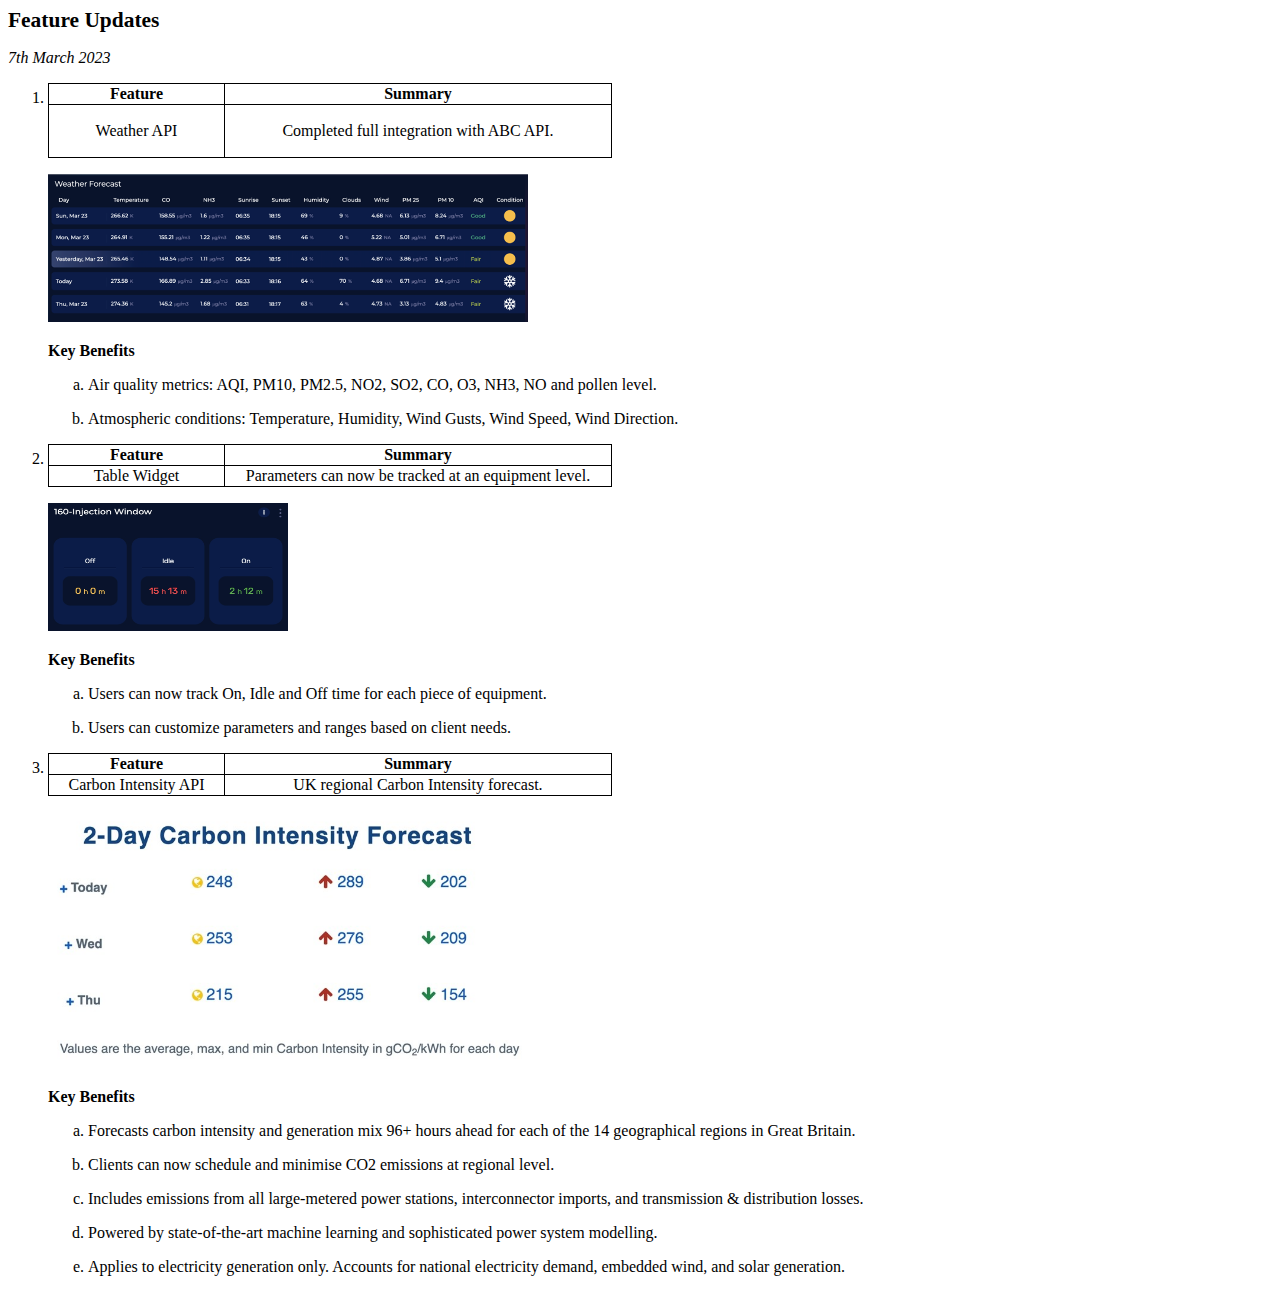
<file: html5/clientrelease_1a.html>
<!DOCTYPE html
  SYSTEM "about:legacy-compat">
<html lang="en"><head><meta charset="UTF-8"><meta name="DC.rights.owner" content="(C) Copyright 2025"><meta name="copyright" content="(C) Copyright 2025"><meta name="generator" content="DITA-OT"><meta name="DC.type" content="topic"><meta name="DC.format" content="HTML5"><meta name="DC.identifier" content="topic_upz_mrj_4fc"><title>Feature Updates</title><link rel="stylesheet" type="text/css" href="commonltr.css"></head><body id="topic_upz_mrj_4fc"><main role="main"><article role="article" aria-labelledby="ariaid-title1">
    <h1 class="title topictitle1" id="ariaid-title1">Feature Updates</h1>
    <div class="body">
        <p class="p"><em class="ph i">7th March 2023</em></p>
        <ol class="ol" id="topic_upz_mrj_4fc__ol_pns_trj_4fc">
            <li class="li">
                <table class="table frame-all" id="topic_upz_mrj_4fc__table_lqf_ttt_pfc"><caption></caption><colgroup><col style="width:176px"><col style="width:387px"></colgroup><thead class="thead">
                            <tr class="row valign-middle">
                                <th class="entry align-center colsep-1 rowsep-1" id="topic_upz_mrj_4fc__table_lqf_ttt_pfc__entry__1"><strong class="ph b">Feature</strong></th>
                                <th class="entry align-center rowsep-1" id="topic_upz_mrj_4fc__table_lqf_ttt_pfc__entry__2"><strong class="ph b">Summary</strong></th>
                            </tr>
                        </thead><tbody class="tbody">
                            <tr class="row valign-middle">
                                <td class="entry align-center colsep-1" headers="topic_upz_mrj_4fc__table_lqf_ttt_pfc__entry__1">Weather API</td>
                                <td class="entry align-center" headers="topic_upz_mrj_4fc__table_lqf_ttt_pfc__entry__2">
                                    <p class="p">Completed full integration with ABC API.</p>
                                </td>
                            </tr>
                        </tbody></table>
                <p class="p"><img class="image" id="topic_upz_mrj_4fc__image_uv4_pj5_pfc" src="clientrelease_AQI.png" width="480"></p>
                <p class="p"><strong class="ph b">Key Benefits</strong></p>
                <ol class="ol" type="a" id="topic_upz_mrj_4fc__ol_shh_szj_4fc">
                    <li class="li">
                        <p class="p">Air quality metrics: AQI, PM10, PM2.5, NO2, SO2, CO, O3, NH3, NO and
                            pollen level.</p>
                    </li>
                    <li class="li">
                        <p class="p">Atmospheric conditions: Temperature, Humidity, Wind Gusts, Wind Speed,
                            Wind Direction.</p>
                        <p class="p"></p>
                        <p class="p"></p>
                    </li>
                </ol>
            </li>
            <li class="li">
                <div class="p">
                    <table class="table frame-all" id="topic_upz_mrj_4fc__table_ug2_dwt_pfc"><caption></caption><colgroup><col style="width:176px"><col style="width:387px"></colgroup><thead class="thead">
                                <tr class="row valign-middle">
                                    <th class="entry align-center colsep-1 rowsep-1" id="topic_upz_mrj_4fc__table_ug2_dwt_pfc__entry__1"><strong class="ph b">Feature</strong></th>
                                    <th class="entry align-center rowsep-1" id="topic_upz_mrj_4fc__table_ug2_dwt_pfc__entry__2"><strong class="ph b">Summary</strong></th>
                                </tr>
                            </thead><tbody class="tbody">
                                <tr class="row">
                                    <td class="entry align-center colsep-1" headers="topic_upz_mrj_4fc__table_ug2_dwt_pfc__entry__1">Table Widget</td>
                                    <td class="entry align-center" headers="topic_upz_mrj_4fc__table_ug2_dwt_pfc__entry__2">Parameters can now be tracked at an equipment
                                        level.</td>
                                </tr>
                            </tbody></table>
                </div>
                <p class="p"><img class="image" id="topic_upz_mrj_4fc__image_vg2_dwt_pfc" src="clientrelease_table.jpg" width="240"></p>
                <p class="p"><strong class="ph b">Key Benefits</strong></p>
                <ol class="ol" type="a" id="topic_upz_mrj_4fc__ol_wg2_dwt_pfc">
                    <li class="li">
                        <p class="p">Users can now track On, Idle and Off time for each piece of
                            equipment.</p>
                    </li>
                    <li class="li">
                        <p class="p">Users can customize parameters and ranges based on client needs.</p>
                    </li>
                </ol>
            </li>
            <li class="li">
                <div class="p">
                    <table class="table frame-all" id="topic_upz_mrj_4fc__table_c3n_ytt_pfc"><caption></caption><colgroup><col style="width:176px"><col style="width:387px"></colgroup><thead class="thead">
                                <tr class="row valign-middle">
                                    <th class="entry align-center colsep-1 rowsep-1" id="topic_upz_mrj_4fc__table_c3n_ytt_pfc__entry__1"><strong class="ph b">Feature</strong></th>
                                    <th class="entry align-center rowsep-1" id="topic_upz_mrj_4fc__table_c3n_ytt_pfc__entry__2"><strong class="ph b">Summary</strong></th>
                                </tr>
                            </thead><tbody class="tbody">
                                <tr class="row">
                                    <td class="entry align-center colsep-1" headers="topic_upz_mrj_4fc__table_c3n_ytt_pfc__entry__1">Carbon Intensity API</td>
                                    <td class="entry align-center" headers="topic_upz_mrj_4fc__table_c3n_ytt_pfc__entry__2">UK regional Carbon Intensity forecast. </td>
                                </tr>
                            </tbody></table>
                </div>
                <p class="p"><img class="image" id="topic_upz_mrj_4fc__image_ic1_kxj_4fc" src="clientrelease_carbonintensity.jpg" width="480"></p>
                <p class="p"><strong class="ph b">Key Benefits</strong></p>
                <ol class="ol" type="a" id="topic_upz_mrj_4fc__ol_qyl_b1k_4fc">
                    <li class="li">Forecasts carbon intensity and generation mix 96+ hours ahead for each of
                        the 14 geographical regions in Great Britain.</li>
                    <li class="li">
                        <p class="p">Clients can now schedule and minimise CO2 emissions at regional
                            level.</p>
                    </li>
                    <li class="li">
                        <p class="p">Includes emissions from all large-metered power stations, interconnector
                            imports, and transmission &amp; distribution losses.</p>
                    </li>
                    <li class="li">
                        <p class="p">Powered by state-of-the-art machine learning and sophisticated power
                            system modelling.</p>
                    </li>
                    <li class="li">
                        <p class="p">Applies to electricity generation only. Accounts for national electricity
                            demand, embedded wind, and solar generation.</p>
                    </li>
                </ol>
            </li>
        </ol>
    </div>
</article></main></body></html>
</file>
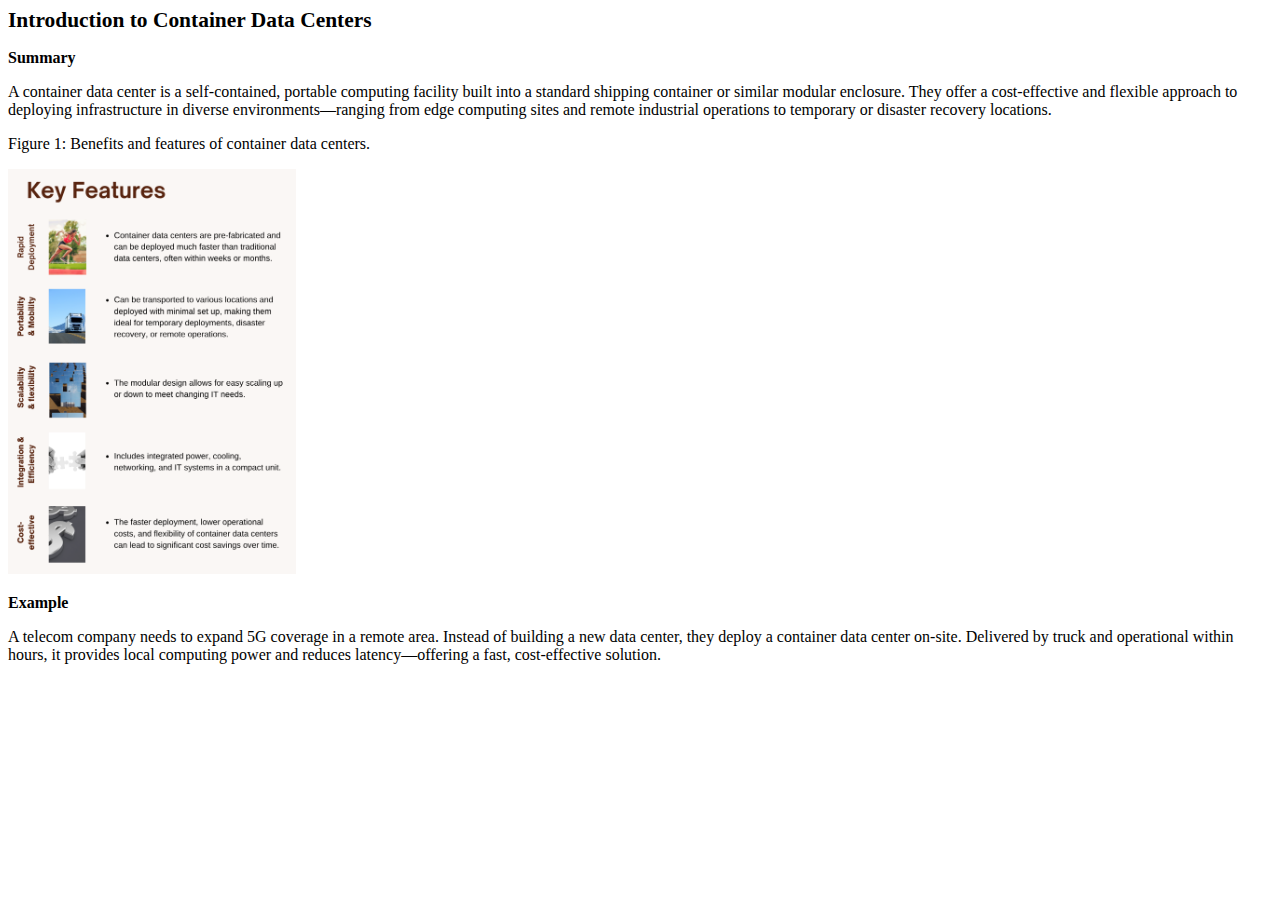
<file: html5/introduction to container data centers.html>
<!DOCTYPE html
  SYSTEM "about:legacy-compat">
<html lang="en"><head><meta charset="UTF-8"><meta name="DC.rights.owner" content="(C) Copyright 2025"><meta name="copyright" content="(C) Copyright 2025"><meta name="generator" content="DITA-OT"><meta name="DC.type" content="concept"><meta name="DC.format" content="HTML5"><meta name="DC.identifier" content="concept_prg_jmt_pfc"><title>Introduction to Container Data Centers</title><link rel="stylesheet" type="text/css" href="commonltr.css"></head><body id="concept_prg_jmt_pfc"><main role="main"><article role="article" aria-labelledby="ariaid-title1">
    <h1 class="title topictitle1" id="ariaid-title1">Introduction to Container Data Centers</h1>
    <div class="body conbody">
        <p class="p"><strong class="ph b">Summary</strong></p>
        <p class="p">A container data center is a self-contained, portable computing facility built into a
            standard shipping container or similar modular enclosure. They offer a cost-effective
            and flexible approach to deploying infrastructure in diverse environments—ranging from
            edge computing sites and remote industrial operations to temporary or disaster recovery
            locations. </p>
        <p class="p">Figure 1: Benefits and features of container data centers.</p>
        <p class="p"><img class="image" id="concept_prg_jmt_pfc__image_ght_cd5_pfc" src="primer_key_features.png" width="288"></p>
        <p class="p"><strong class="ph b">Example</strong></p>
        <p class="p">A telecom company needs to expand 5G coverage in a remote area. Instead of building a new
            data center, they deploy a container data center on-site. Delivered by truck and
            operational within hours, it provides local computing power and reduces latency—offering
            a fast, cost-effective solution.</p>
    </div>
</article></main></body></html>
</file>
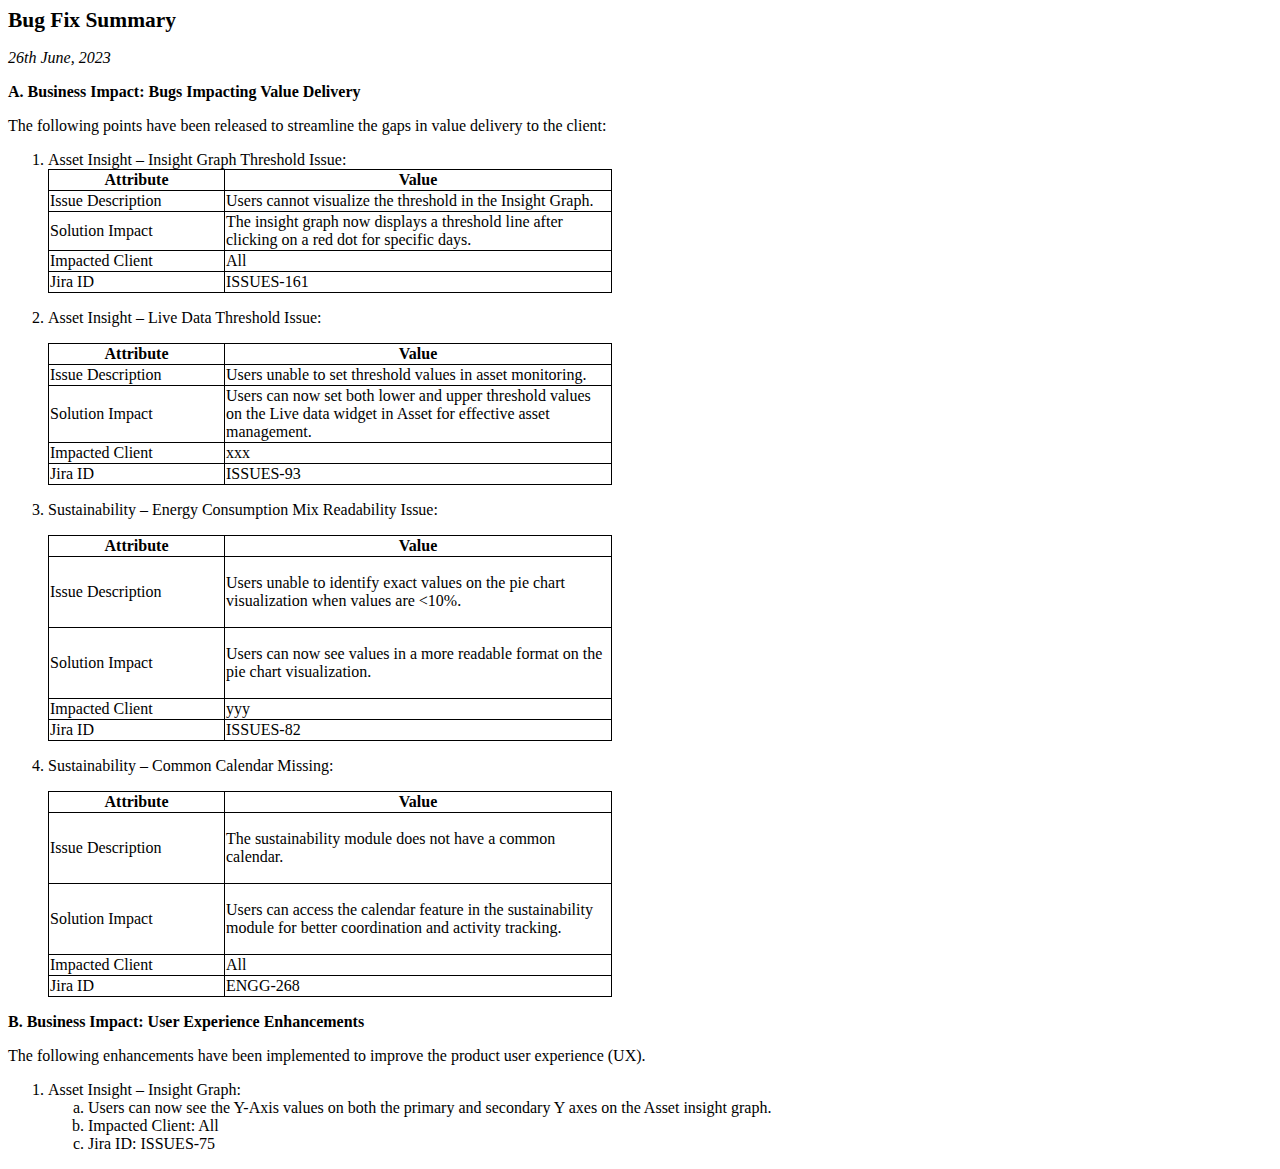
<file: html5/release_note.html>
<!DOCTYPE html
  SYSTEM "about:legacy-compat">
<html lang="en"><head><meta charset="UTF-8"><meta name="DC.rights.owner" content="(C) Copyright 2025"><meta name="copyright" content="(C) Copyright 2025"><meta name="generator" content="DITA-OT"><meta name="DC.type" content="topic"><meta name="DC.format" content="HTML5"><meta name="DC.identifier" content="topic_xvn_4kj_4fc"><title>Bug Fix Summary</title><link rel="stylesheet" type="text/css" href="commonltr.css"></head><body id="topic_xvn_4kj_4fc"><main role="main"><article role="article" aria-labelledby="ariaid-title1">
    <h1 class="title topictitle1" id="ariaid-title1">Bug Fix Summary</h1>
    <div class="body">
        <p class="p"><strong class="ph b"> </strong><em class="ph i">26th June, 2023</em></p>
        <p class="p"></p>
        <p class="p"><strong class="ph b"> A. Business Impact: Bugs Impacting Value Delivery</strong></p>
        <p class="p"> The following points have been released to streamline the gaps in value delivery to the
            client:</p>
        <ol class="ol" id="topic_xvn_4kj_4fc__ol_vsc_zkj_4fc">
            <li class="li">
                <div class="p">Asset Insight – Insight Graph Threshold Issue: <table class="table frame-all" id="topic_xvn_4kj_4fc__table_lnl_d4j_4fc"><caption></caption><colgroup><col style="width:176px"><col style="width:387px"></colgroup><thead class="thead">
                                <tr class="row">
                                    <th class="entry colsep-1 rowsep-1" id="topic_xvn_4kj_4fc__table_lnl_d4j_4fc__entry__1"><strong class="ph b">Attribute</strong></th>
                                    <th class="entry rowsep-1" id="topic_xvn_4kj_4fc__table_lnl_d4j_4fc__entry__2"><strong class="ph b">Value</strong></th>
                                </tr>
                            </thead><tbody class="tbody">
                                <tr class="row">
                                    <td class="entry colsep-1 rowsep-1" headers="topic_xvn_4kj_4fc__table_lnl_d4j_4fc__entry__1">Issue Description</td>
                                    <td class="entry rowsep-1" headers="topic_xvn_4kj_4fc__table_lnl_d4j_4fc__entry__2">Users cannot visualize the threshold in the Insight
                                        Graph.</td>
                                </tr>
                                <tr class="row">
                                    <td class="entry colsep-1 rowsep-1" headers="topic_xvn_4kj_4fc__table_lnl_d4j_4fc__entry__1">Solution Impact</td>
                                    <td class="entry rowsep-1" headers="topic_xvn_4kj_4fc__table_lnl_d4j_4fc__entry__2">The insight graph now displays a threshold line after
                                        clicking on a red dot for specific days.</td>
                                </tr>
                                <tr class="row">
                                    <td class="entry colsep-1 rowsep-1" headers="topic_xvn_4kj_4fc__table_lnl_d4j_4fc__entry__1">Impacted Client</td>
                                    <td class="entry rowsep-1" headers="topic_xvn_4kj_4fc__table_lnl_d4j_4fc__entry__2">All</td>
                                </tr>
                                <tr class="row">
                                    <td class="entry colsep-1" headers="topic_xvn_4kj_4fc__table_lnl_d4j_4fc__entry__1">Jira ID</td>
                                    <td class="entry" headers="topic_xvn_4kj_4fc__table_lnl_d4j_4fc__entry__2">ISSUES-161</td>
                                </tr>
                            </tbody></table></div>
            </li>
            <li class="li">
                <p class="p">Asset Insight – Live Data Threshold Issue:</p>
                <div class="p">
                    <table class="table frame-all" id="topic_xvn_4kj_4fc__table_dgr_t4j_4fc"><caption></caption><colgroup><col style="width:176px"><col style="width:387px"></colgroup><thead class="thead">
                                <tr class="row">
                                    <th class="entry colsep-1 rowsep-1" id="topic_xvn_4kj_4fc__table_dgr_t4j_4fc__entry__1">Attribute</th>
                                    <th class="entry rowsep-1" id="topic_xvn_4kj_4fc__table_dgr_t4j_4fc__entry__2">Value</th>
                                </tr>
                            </thead><tbody class="tbody">
                                <tr class="row">
                                    <td class="entry colsep-1 rowsep-1" headers="topic_xvn_4kj_4fc__table_dgr_t4j_4fc__entry__1">Issue Description</td>
                                    <td class="entry rowsep-1" headers="topic_xvn_4kj_4fc__table_dgr_t4j_4fc__entry__2">Users unable to set threshold values in asset monitoring.
                                    </td>
                                </tr>
                                <tr class="row">
                                    <td class="entry colsep-1 rowsep-1" headers="topic_xvn_4kj_4fc__table_dgr_t4j_4fc__entry__1">Solution Impact</td>
                                    <td class="entry rowsep-1" headers="topic_xvn_4kj_4fc__table_dgr_t4j_4fc__entry__2">Users can now set both lower and upper threshold values
                                        on the Live data widget in Asset for effective asset
                                        management.</td>
                                </tr>
                                <tr class="row">
                                    <td class="entry colsep-1 rowsep-1" headers="topic_xvn_4kj_4fc__table_dgr_t4j_4fc__entry__1">Impacted Client</td>
                                    <td class="entry rowsep-1" headers="topic_xvn_4kj_4fc__table_dgr_t4j_4fc__entry__2">xxx</td>
                                </tr>
                                <tr class="row">
                                    <td class="entry colsep-1" headers="topic_xvn_4kj_4fc__table_dgr_t4j_4fc__entry__1">Jira ID</td>
                                    <td class="entry" headers="topic_xvn_4kj_4fc__table_dgr_t4j_4fc__entry__2">ISSUES-93</td>
                                </tr>
                            </tbody></table>
                </div>
            </li>
            <li class="li">
                <p class="p">Sustainability – Energy Consumption Mix Readability Issue:</p>
                <div class="p">
                    <table class="table frame-all" id="topic_xvn_4kj_4fc__table_ock_w4j_4fc"><caption></caption><colgroup><col style="width:176px"><col style="width:387px"></colgroup><thead class="thead">
                                <tr class="row">
                                    <th class="entry colsep-1 rowsep-1" id="topic_xvn_4kj_4fc__table_ock_w4j_4fc__entry__1">Attribute</th>
                                    <th class="entry rowsep-1" id="topic_xvn_4kj_4fc__table_ock_w4j_4fc__entry__2">Value</th>
                                </tr>
                            </thead><tbody class="tbody">
                                <tr class="row">
                                    <td class="entry colsep-1 rowsep-1" headers="topic_xvn_4kj_4fc__table_ock_w4j_4fc__entry__1">Issue Description</td>
                                    <td class="entry rowsep-1" headers="topic_xvn_4kj_4fc__table_ock_w4j_4fc__entry__2">
                                        <p class="p">Users unable to identify exact values on the pie chart
                                            visualization when values are &lt;10%.</p>
                                    </td>
                                </tr>
                                <tr class="row">
                                    <td class="entry colsep-1 rowsep-1" headers="topic_xvn_4kj_4fc__table_ock_w4j_4fc__entry__1">Solution Impact</td>
                                    <td class="entry rowsep-1" headers="topic_xvn_4kj_4fc__table_ock_w4j_4fc__entry__2">
                                        <p class="p">Users can now see values in a more readable format on the
                                            pie chart visualization.</p>
                                    </td>
                                </tr>
                                <tr class="row">
                                    <td class="entry colsep-1 rowsep-1" headers="topic_xvn_4kj_4fc__table_ock_w4j_4fc__entry__1">Impacted Client</td>
                                    <td class="entry rowsep-1" headers="topic_xvn_4kj_4fc__table_ock_w4j_4fc__entry__2">yyy</td>
                                </tr>
                                <tr class="row">
                                    <td class="entry colsep-1" headers="topic_xvn_4kj_4fc__table_ock_w4j_4fc__entry__1">Jira ID</td>
                                    <td class="entry" headers="topic_xvn_4kj_4fc__table_ock_w4j_4fc__entry__2">ISSUES-82</td>
                                </tr>
                            </tbody></table>
                </div>
            </li>
            <li class="li">
                <p class="p">Sustainability – Common Calendar Missing:</p>
                <div class="p">
                    <table class="table frame-all" id="topic_xvn_4kj_4fc__table_q21_z4j_4fc"><caption></caption><colgroup><col style="width:176px"><col style="width:387px"></colgroup><thead class="thead">
                                <tr class="row">
                                    <th class="entry colsep-1 rowsep-1" id="topic_xvn_4kj_4fc__table_q21_z4j_4fc__entry__1">Attribute</th>
                                    <th class="entry rowsep-1" id="topic_xvn_4kj_4fc__table_q21_z4j_4fc__entry__2">Value</th>
                                </tr>
                            </thead><tbody class="tbody">
                                <tr class="row">
                                    <td class="entry colsep-1 rowsep-1" headers="topic_xvn_4kj_4fc__table_q21_z4j_4fc__entry__1">Issue Description</td>
                                    <td class="entry rowsep-1" headers="topic_xvn_4kj_4fc__table_q21_z4j_4fc__entry__2">
                                        <p class="p">The sustainability module does not have a common
                                            calendar.</p>
                                    </td>
                                </tr>
                                <tr class="row">
                                    <td class="entry colsep-1 rowsep-1" headers="topic_xvn_4kj_4fc__table_q21_z4j_4fc__entry__1">Solution Impact</td>
                                    <td class="entry rowsep-1" headers="topic_xvn_4kj_4fc__table_q21_z4j_4fc__entry__2">
                                        <p class="p">Users can access the calendar feature in the
                                            sustainability module for better coordination and
                                            activity tracking.</p>
                                    </td>
                                </tr>
                                <tr class="row">
                                    <td class="entry colsep-1 rowsep-1" headers="topic_xvn_4kj_4fc__table_q21_z4j_4fc__entry__1">Impacted Client</td>
                                    <td class="entry rowsep-1" headers="topic_xvn_4kj_4fc__table_q21_z4j_4fc__entry__2">All</td>
                                </tr>
                                <tr class="row">
                                    <td class="entry colsep-1" headers="topic_xvn_4kj_4fc__table_q21_z4j_4fc__entry__1">Jira ID</td>
                                    <td class="entry" headers="topic_xvn_4kj_4fc__table_q21_z4j_4fc__entry__2">ENGG-268</td>
                                </tr>
                            </tbody></table>
                </div>
            </li>
        </ol>
        <p class="p"></p>
        <p class="p">
            <strong class="ph b">B. Business Impact: User Experience Enhancements</strong></p>
        <p class="p">The following enhancements have been implemented to improve the product user experience
            (UX).</p>
        <div class="p">
            <ol class="ol" id="topic_xvn_4kj_4fc__ol_lcf_bqj_4fc">
                <li class="li">Asset Insight – Insight Graph:<ol class="ol" type="a" id="topic_xvn_4kj_4fc__ol_ipn_1qj_4fc">
                        <li class="li">Users can now see the Y-Axis values on both the primary and secondary Y
                            axes on the Asset insight graph.</li>
                        <li class="li">Impacted Client: All</li>
                        <li class="li">Jira ID: ISSUES-75</li>
                    </ol></li>
            </ol>
        </div>
    </div>
</article></main></body></html>
</file>
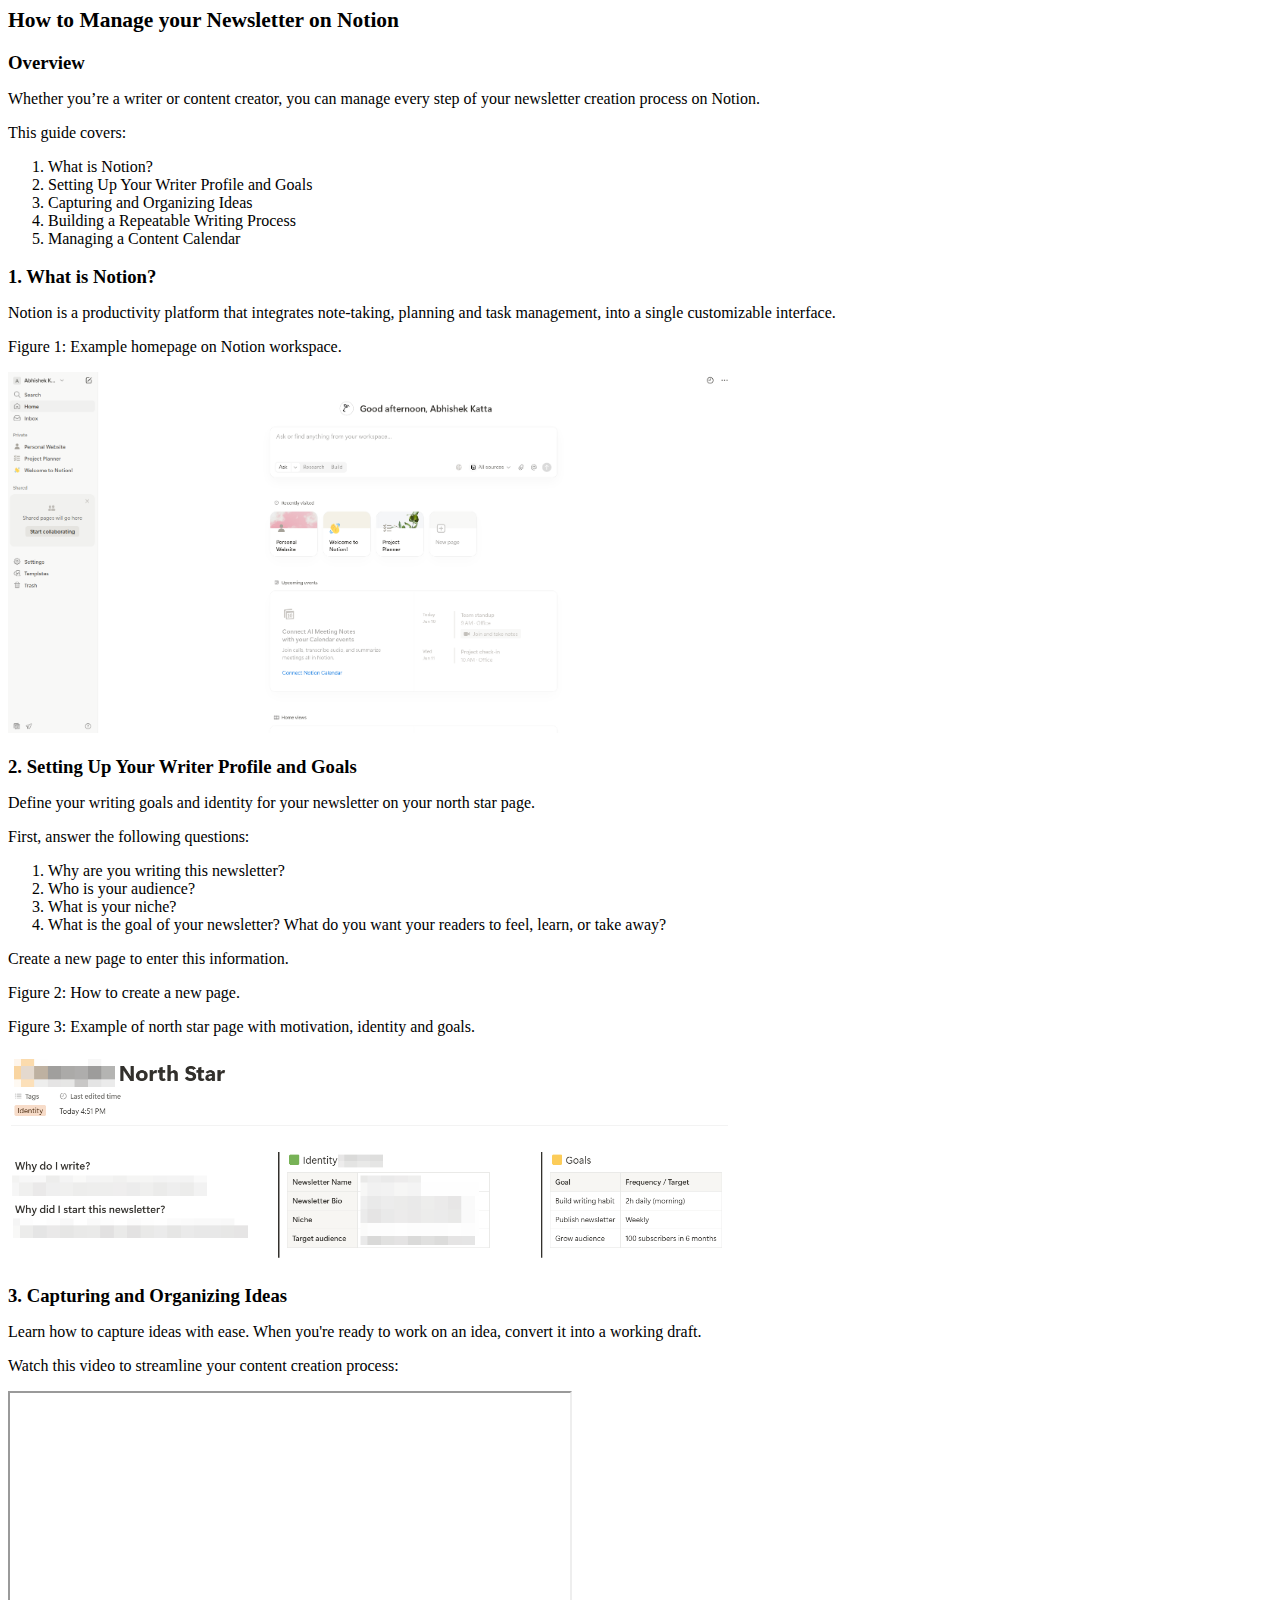
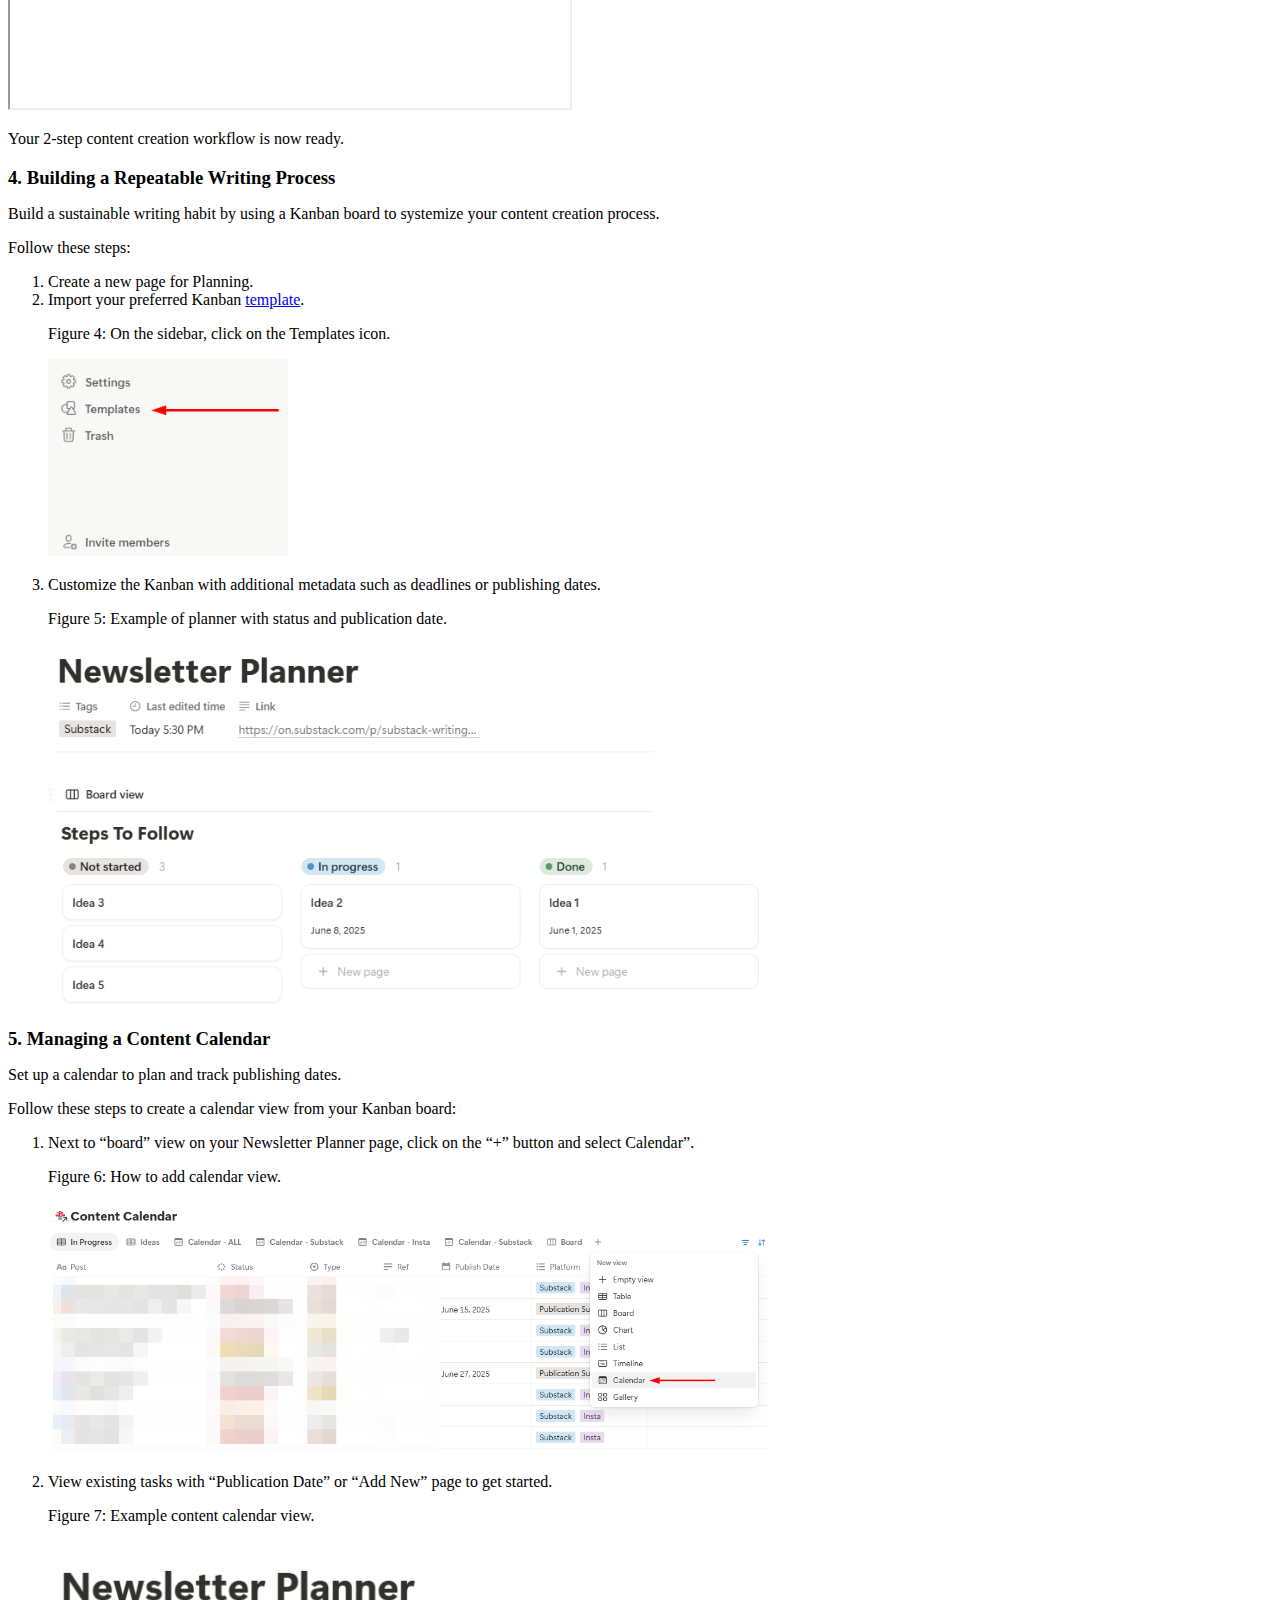
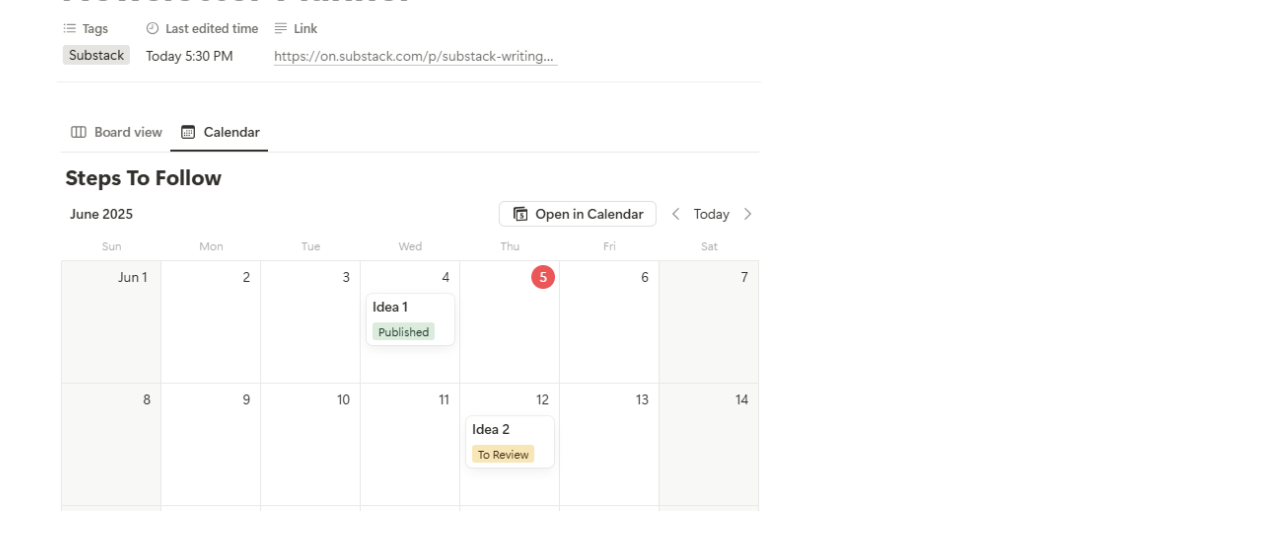
<file: html5/user guide_newsletter_on_notion.html>
<!DOCTYPE html
  SYSTEM "about:legacy-compat">
<html lang="en"><head><meta charset="UTF-8"><meta name="DC.rights.owner" content="(C) Copyright 2025"><meta name="copyright" content="(C) Copyright 2025"><meta name="generator" content="DITA-OT"><meta name="DC.type" content="topic"><meta name="DC.format" content="HTML5"><meta name="DC.identifier" content="topic_n3n_z33_4fc"><title>How to Manage your Newsletter on Notion</title><link rel="stylesheet" type="text/css" href="commonltr.css"></head><body id="topic_n3n_z33_4fc"><main role="main"><article role="article" aria-labelledby="ariaid-title1">
    <h1 class="title topictitle1" id="ariaid-title1">How to Manage your Newsletter on Notion</h1>
    <div class="body">
        <section class="section" id="topic_n3n_z33_4fc__section_c1d_qj3_4fc"><h2 class="title sectiontitle">Overview</h2>
            
            <p class="p">Whether you’re a writer or content creator, you can manage every step of your
                newsletter creation process on Notion.</p>
            <p class="p">This guide covers:</p>
            <ol class="ol" id="topic_n3n_z33_4fc__ol_d1d_qj3_4fc">
                <li class="li">What is Notion? </li>
                <li class="li">Setting Up Your Writer Profile and Goals</li>
                <li class="li">Capturing and Organizing Ideas</li>
                <li class="li">Building a Repeatable Writing Process</li>
                <li class="li">Managing a Content Calendar<p class="p"></p><p class="p"></p></li>
            </ol>
        </section>
        <section class="section"><h2 class="title sectiontitle">1. What is Notion? </h2>
            
            <p class="p">Notion is a productivity platform that integrates note-taking, planning and task
                management, into a single customizable interface.</p>
            <p class="p">Figure 1: Example homepage on Notion workspace.</p>
            <p class="p"><img class="image" id="topic_n3n_z33_4fc__image_smv_nc5_pfc" src="userguide_what_is_notion.png" width="720"></p>
        </section>
        <p class="p"></p>
        <p class="p"></p>
        <section class="section" id="topic_n3n_z33_4fc__section_e1d_qj3_4fc"><h2 class="title sectiontitle">2. Setting Up Your Writer Profile and Goals</h2>
            
            <p class="p">Define your writing goals and identity for your newsletter on your north star
                page.</p>
            <p class="p">First, answer the following questions:</p>
            <ol class="ol" id="topic_n3n_z33_4fc__ol_f1d_qj3_4fc">
                <li class="li">Why are you writing this newsletter?</li>
                <li class="li">Who is your audience?</li>
                <li class="li">What is your niche?</li>
                <li class="li">What is the goal of your newsletter? What do you want your readers to feel,
                    learn, or take away?</li>
            </ol>
            <p class="p">Create a new page to enter this information.</p>
            <p class="p">Figure 2: How to create a new page.</p>
            <p class="p"></p>
            <p class="p"></p>
            <p class="p">Figure 3: Example of north star page with motivation, identity and goals.</p>
            <p class="p"><img class="image" id="topic_n3n_z33_4fc__image_e5n_wc5_pfc" src="userguide_notion_northstar.png" width="720"></p>
            <p class="p"></p>
            <p class="p"></p>
        </section>
        <section class="section" id="topic_n3n_z33_4fc__section_h1d_qj3_4fc"><h2 class="title sectiontitle">3. Capturing and Organizing Ideas</h2>
            
            <p class="p">Learn how to capture ideas with ease. When you're ready to work on an idea, convert
                it into a working draft.</p>
            <p class="p">Watch this video to streamline your content creation process:</p>
            <p class="p"><div class="non-responsive"><iframe class="iframe embed-responsive-item" controls="controls" width="560" height="315" src="https://www.youtube.com/embed/HWFloFmtFN4?si=JMbCrmNxPKFhmSUJ" allowfullscreen=""></iframe></div></p>
            <p class="p">Your 2-step content creation workflow is now ready.</p>
            <p class="p"></p>
            <p class="p"></p>
        </section>
        <section class="section" id="topic_n3n_z33_4fc__section_j1d_qj3_4fc"><h2 class="title sectiontitle">4. Building a Repeatable Writing Process</h2>
            
            <p class="p">Build a sustainable writing habit by using a Kanban board to systemize your content
                creation process. </p>
            <p class="p">Follow these steps:</p>
            <ol class="ol" id="topic_n3n_z33_4fc__ol_l1d_qj3_4fc">
                <li class="li">Create a new page for Planning.</li>
                <li class="li">Import your preferred Kanban <a class="xref" href="https://www.notion.so/marketplace/templates/task-management-kanban?cr=cre%253Amrpugo" target="_blank" rel="external noopener">template</a>.<p class="p">Figure 4: On the sidebar,
                        click on the Templates icon.</p><p class="p"><img class="image" id="topic_n3n_z33_4fc__image_w3n_xc5_pfc" src="userguide_notion_template.png" width="240"></p></li>
                <li class="li">Customize the Kanban with additional metadata such as deadlines or publishing
                        dates.<p class="p">Figure 5: Example of planner with status and publication date.
                            </p><p class="p"><img class="image" id="topic_n3n_z33_4fc__image_hn1_y25_pfc" src="userguide_newsletter_kanban.png" width="720"></p></li>
            </ol>
            <p class="p"></p>
            <p class="p"></p>
        </section>
        <section class="section" id="topic_n3n_z33_4fc__section_n1d_qj3_4fc"><h2 class="title sectiontitle">5. Managing a Content Calendar</h2>
            
            <p class="p">Set up a calendar to plan and track publishing dates.</p>
            <p class="p">Follow these steps to create a calendar view from your Kanban board:</p>
            <ol class="ol" id="topic_n3n_z33_4fc__ol_o1d_qj3_4fc">
                <li class="li">Next to “board” view on your Newsletter Planner page, click on the “+” button
                    and select Calendar”.<p class="p">Figure 6: How to add calendar view.</p><p class="p"><img class="image" id="topic_n3n_z33_4fc__image_vmc_zc5_pfc" src="userguide_notion_addcalendar.png" width="720"></p></li>
                <li class="li">View existing tasks with “Publication Date” or “Add New” page to get
                        started.<p class="p">Figure 7: Example content calendar view.</p><div class="p">
                        <br><div class="imageleft"><img class="image imageleft" id="topic_n3n_z33_4fc__image_eyf_jn3_4fc" src="userguide_newsletter_calendar.png" width="720" alt="Calendar view of newsletter planner in Notion."></div><br>
                    </div></li>
            </ol>
        </section>
    </div>
</article></main></body></html>
</file>
<file: html5/commonltr.css>
/*!
 * This file is part of the DITA Open Toolkit project. 
 *
 * Copyright 2004, 2005 IBM Corporation
 *
 * See the accompanying LICENSE file for applicable license.
 */
.frame-top {
  border-top: solid 1px;
  border-right: 0;
  border-bottom: 0;
  border-left: 0;
}

.frame-bottom {
  border-top: 0;
  border-right: 0;
  border-bottom: solid 1px;
  border-left: 0;
}

.frame-topbot {
  border-top: solid 1px;
  border-right: 0;
  border-bottom: solid 1px;
  border-left: 0;
}

.frame-all {
  border: solid 1px;
}

.frame-sides {
  border-top: 0;
  border-left: solid 1px;
  border-right: solid 1px;
  border-bottom: 0;
}

.frame-none {
  border: 0;
}

.scale-50 {
  font-size: 50%;
}

.scale-60 {
  font-size: 60%;
}

.scale-70 {
  font-size: 70%;
}

.scale-80 {
  font-size: 80%;
}

.scale-90 {
  font-size: 90%;
}

.scale-100 {
  font-size: 100%;
}

.scale-110 {
  font-size: 110%;
}

.scale-120 {
  font-size: 120%;
}

.scale-140 {
  font-size: 140%;
}

.scale-160 {
  font-size: 160%;
}

.scale-180 {
  font-size: 180%;
}

.scale-200 {
  font-size: 200%;
}

.expanse-page, .expanse-spread {
  width: 100%;
}

.hazardstatement td,
.hazardstatement th {
  padding: 0.5rem;
}
.hazardstatement th {
  text-align: center;
  text-transform: uppercase;
}
.hazardstatement--caution {
  background-color: #ffd100;
}
.hazardstatement--danger {
  background-color: #c8102e;
  color: #fff;
}
.hazardstatement--warning {
  background-color: #ff8200;
}
.hazardstatement--attention, .hazardstatement--fastpath, .hazardstatement--important, .hazardstatement--note, .hazardstatement--notice, .hazardstatement--other, .hazardstatement--remember, .hazardstatement--restriction, .hazardstatement--tip {
  background-color: #0072ce;
  color: #fff;
  font-style: italic;
}

.line-through {
  text-decoration: line-through;
}

.overline {
  text-decoration: overline;
}

.tt {
  font-family: monospace;
}

.codeblock {
  font-family: monospace;
}

.syntaxdiagram {
  border: 1 black solid;
  color: maroon;
  display: block;
  margin-bottom: 6pt;
  padding: 2pt;
}

.codeph {
  font-family: monospace;
}

.kwd {
  font-weight: bold;
}

.parmname {
  font-weight: bold;
}

.var {
  font-style: italic;
}

.filepath {
  font-family: monospace;
}

.tasklabel {
  font-size: 100%;
  margin-bottom: 1em;
  margin-top: 1em;
}

.lq div {
  text-align: right;
}

.boolean {
  color: green;
}

.state {
  color: red;
}

.screen {
  background-color: #ccc;
  border: outset;
  margin-bottom: 2px;
  margin-top: 2px;
  padding: 5px;
  white-space: pre;
}

.wintitle {
  font-weight: bold;
}

.numcharref {
  color: #639;
  font-family: Menlo, Monaco, Consolas, "Courier New", monospace;
}

.parameterentity {
  color: #639;
  font-family: Menlo, Monaco, Consolas, "Courier New", monospace;
}

.textentity {
  color: #639;
  font-family: Menlo, Monaco, Consolas, "Courier New", monospace;
}

.xmlatt {
  color: #639;
  font-family: Menlo, Monaco, Consolas, "Courier New", monospace;
}

.xmlelement {
  color: #639;
  font-family: Menlo, Monaco, Consolas, "Courier New", monospace;
}

.xmlnsname {
  color: #639;
  font-family: Menlo, Monaco, Consolas, "Courier New", monospace;
}

.xmlpi {
  color: #639;
  font-family: Menlo, Monaco, Consolas, "Courier New", monospace;
}

.fig {
  /* Default of italics to set apart figure captions */
  /* Use @frame to create frames on figures */
}
.figcap {
  font-style: italic;
}
.figdesc {
  font-style: normal;
}
.figborder {
  border-color: Silver;
  border-style: solid;
  border-width: 2px;
  margin-top: 1em;
  padding-left: 3px;
  padding-right: 3px;
}
.figsides {
  border-color: Silver;
  border-left: 2px solid;
  border-right: 2px solid;
  margin-top: 1em;
  padding-left: 3px;
  padding-right: 3px;
}
.figtop {
  border-color: Silver;
  border-top: 2px solid;
  margin-top: 1em;
}
.figbottom {
  border-bottom: 2px solid;
  border-color: Silver;
}
.figtopbot {
  border-bottom: 2px solid;
  border-color: Silver;
  border-top: 2px solid;
  margin-top: 1em;
}

/* Align images based on @align on topic/image */
div.imageleft {
  text-align: left;
}

div.imagecenter {
  text-align: center;
}

div.imageright {
  text-align: right;
}

div.imagejustify {
  text-align: justify;
}

/* Set heading sizes, getting smaller for deeper nesting */
.topictitle1 {
  font-size: 1.34em;
  margin-bottom: 0.1em;
  margin-top: 0;
}

.topictitle2 {
  font-size: 1.17em;
  margin-bottom: 0.45em;
  margin-top: 1pc;
}

.topictitle3 {
  font-size: 1.17em;
  font-weight: bold;
  margin-bottom: 0.17em;
  margin-top: 1pc;
}

.topictitle4 {
  font-size: 1.17em;
  font-weight: bold;
  margin-top: 0.83em;
}

.topictitle5 {
  font-size: 1.17em;
  font-weight: bold;
}

.topictitle6 {
  font-size: 1.17em;
  font-style: italic;
}

.sectiontitle {
  color: #000;
  font-size: 1.17em;
  font-weight: bold;
  margin-bottom: 0;
  margin-top: 1em;
}

.section {
  margin-bottom: 1em;
  margin-top: 1em;
}

.example {
  margin-bottom: 1em;
  margin-top: 1em;
}

.indexterm {
  background-color: #fdf;
  border: 1pt #000 solid;
  margin: 1pt;
}

/* Most link groups are created with <div>. Ensure they have space before and after. */
.ullinks {
  list-style-type: none;
}

.ulchildlink {
  margin-bottom: 1em;
  margin-top: 1em;
}

.olchildlink {
  margin-bottom: 1em;
  margin-top: 1em;
}

.linklist {
  margin-bottom: 1em;
}

ul.linklist {
  margin-top: 0;
  list-style-type: none;
  padding-left: 0;
}

li.linklist {
  margin-top: 0;
  margin-bottom: 0;
}

.linklistwithchild {
  margin-bottom: 1em;
  margin-left: 1.5em;
}

.sublinklist {
  margin-bottom: 1em;
  margin-left: 1.5em;
}

.relconcepts {
  margin-bottom: 1em;
  margin-top: 1em;
}

.reltasks {
  margin-bottom: 1em;
  margin-top: 1em;
}

.relref {
  margin-bottom: 1em;
  margin-top: 1em;
}

.relinfo {
  margin-bottom: 1em;
  margin-top: 1em;
}

.breadcrumb {
  font-size: smaller;
  margin-bottom: 1em;
}

/* Simple lists do not get a bullet */
ul.simple {
  list-style-type: none;
}

/* Default of bold for definition list terms */
.dlterm {
  font-weight: bold;
}

/* Use CSS to expand compact lists */
.dltermexpand {
  font-weight: bold;
  margin-top: 1em;
}

/* Compact lists use attributes up to DITA-OT 4.1.2 */
*[compact=yes] > li {
  margin-top: 0;
}

*[compact=no] > li {
  margin-top: 0.53em;
}

/* Compact lists use classes starting in DITA-OT 4.2 */
.compact > li {
  margin-top: 0;
}

.liexpand {
  margin-bottom: 1em;
  margin-top: 1em;
}

.sliexpand {
  margin-bottom: 1em;
  margin-top: 1em;
}

.dlexpand {
  margin-bottom: 1em;
  margin-top: 1em;
}

.ddexpand {
  margin-bottom: 1em;
  margin-top: 1em;
}

.stepexpand {
  margin-bottom: 1em;
  margin-top: 1em;
}

.substepexpand {
  margin-bottom: 1em;
  margin-top: 1em;
}

dt.prereq {
  margin-left: 20px;
}

/* All note formats have the same default presentation */
.note {
  margin-bottom: 1em;
  margin-top: 1em;
}
.note .notetitle, .note .notelisttitle,
.note .note__title {
  font-weight: bold;
}
.note .note__body {
  display: inline;
}

/* Various basic phrase styles */
.bold {
  font-weight: bold;
}

.bolditalic {
  font-style: italic;
  font-weight: bold;
}

.italic {
  font-style: italic;
}

.underlined {
  text-decoration: underline;
}

.uicontrol {
  font-weight: bold;
}

.defkwd {
  font-weight: bold;
  text-decoration: underline;
}

.shortcut {
  text-decoration: underline;
}

.menucascade > abbr {
  text-decoration: none;
}

table {
  border-collapse: collapse;
}

table .desc {
  display: block;
  font-style: italic;
}

.table--pgwide-1 {
  width: 100%;
}

.align-left {
  text-align: left;
}

.align-right {
  text-align: right;
}

.align-center {
  text-align: center;
}

.align-justify {
  text-align: justify;
}

.align-char {
  text-align: char;
}

.valign-top {
  vertical-align: top;
}

.valign-bottom {
  vertical-align: bottom;
}

.valign-middle {
  vertical-align: middle;
}

.colsep-0 {
  border-right: 0;
}

.colsep-1 {
  border-right: 1px solid;
}

.rowsep-0 {
  border-bottom: 0;
}

.rowsep-1 {
  border-bottom: 1px solid;
}

.entry.rotate {
  writing-mode: vertical-rl;
}

.stentry {
  border-right: 1px solid;
  border-bottom: 1px solid;
}

.stentry:last-child {
  border-right: 0;
}

.strow:last-child .stentry {
  border-bottom: 0;
}

/* Add space for top level topics */
.nested0 {
  margin-top: 1em;
}

/* div with class=p is used for paragraphs that contain blocks, to keep the XHTML valid */
.p {
  margin-top: 1em;
}

/* flagging styles */
.flag__style--italics {
  font-style: italic;
}
.flag__style--bold {
  font-weight: bold;
}
.flag__style--underline {
  text-decoration: underline;
}
.flag__style--double-underline {
  text-decoration: double-underline;
}
.flag__style--overline {
  text-decoration: overline;
}
</file>
